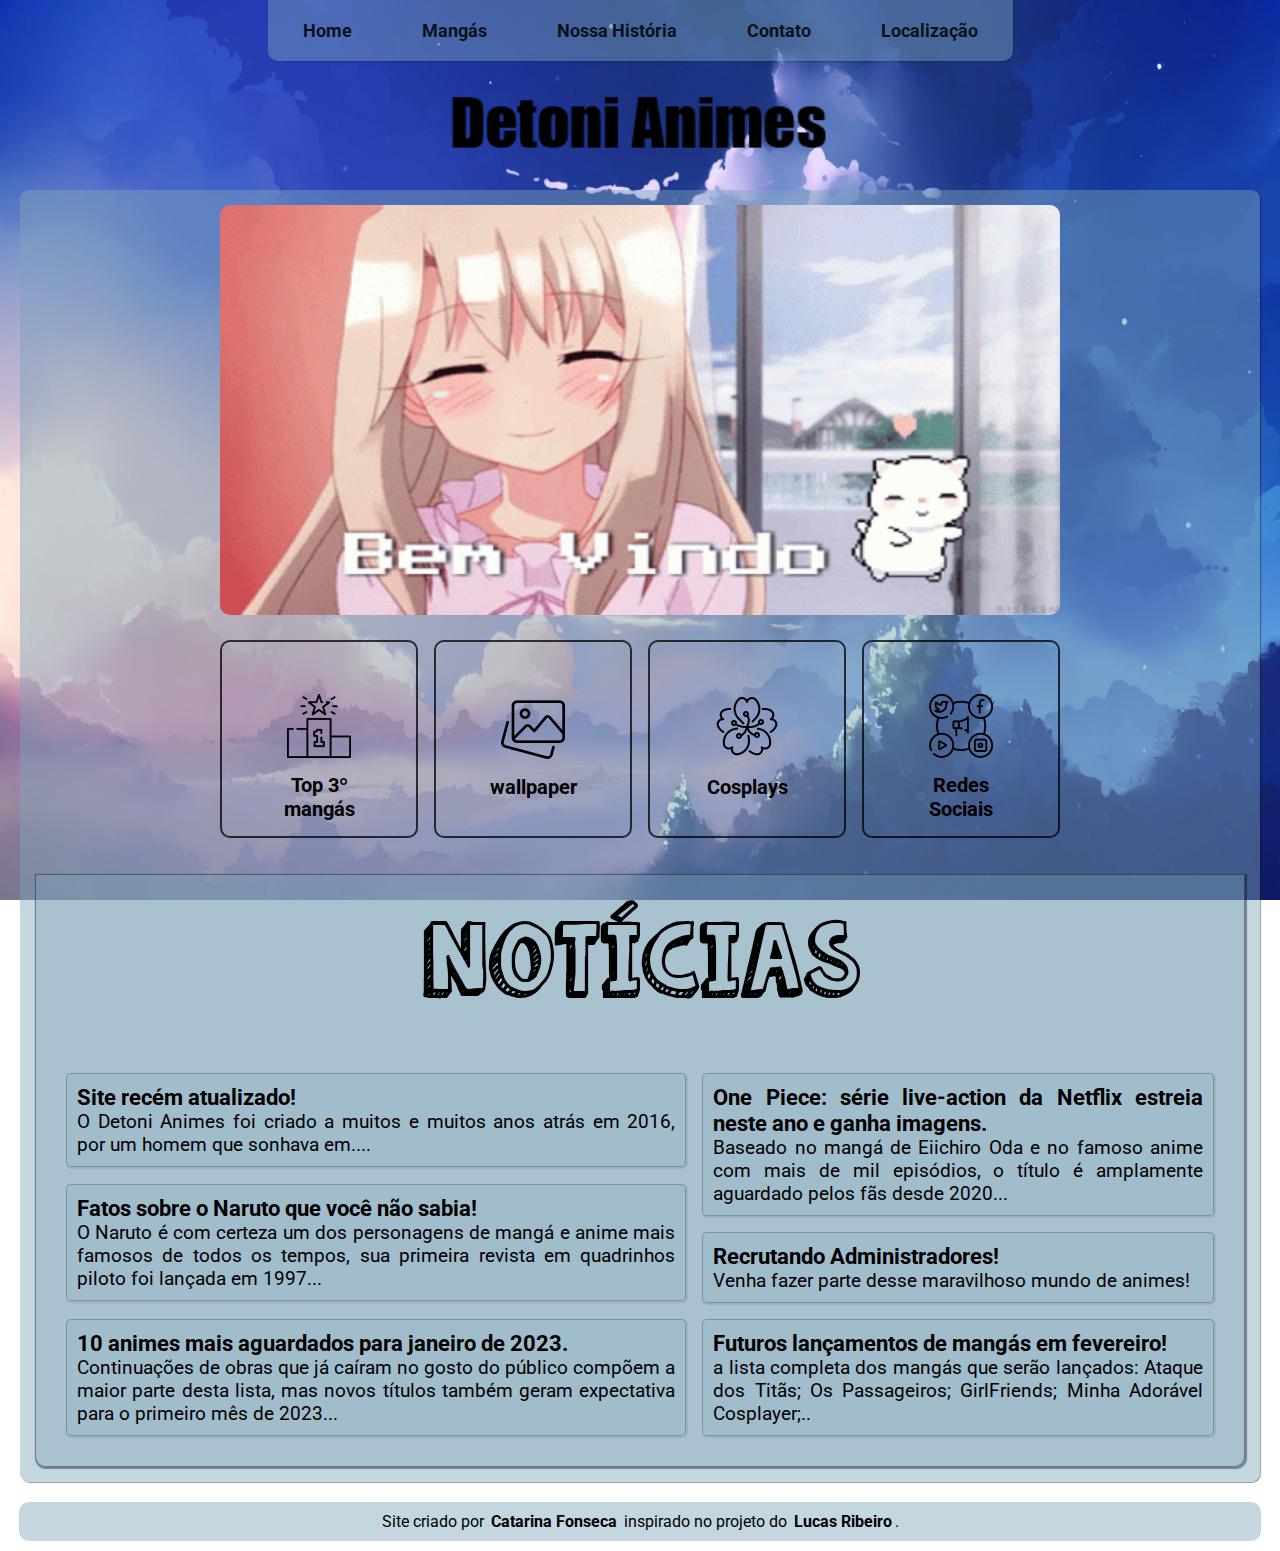
<file: index.html>
<!DOCTYPE html>
<html lang="pt-br">
<head>
    <meta charset="UTF-8">
    <meta http-equiv="X-UA-Compatible" content="IE=edge">
    <meta name="viewport" content="width=device-width, initial-scale=1.0">
    <title>Detoni Mangás</title>
    <link rel="shortcut icon" href="favicons/favicon.home.ico" type="image/x-icon">
    <link rel="stylesheet" href="css/index.css">
</head>
<body>
    <header>
        <picture>
            <img src="imagens/tituloPagina.png" alt="Logo da pagina" id="logo">
        </picture>
        <nav>
            <a href="index.html">Home</a>
            <a href="lista-de-mangas.html">Mangás</a>
            <a href="nossa-historia.html">Nossa História</a>
            <a href="contato.html">Contato</a>
            <a href="localizacao.html">Localização</a>
        </nav>
    </header>
    <main>
        <section id="menu">
                <picture>
                    <img src="imagens/bem-vindo-cute.gif" alt="Gif inicial" id="gif">
                </picture>
                <nav>
                    <div class="nav-menu">
                        <a href="ranking.html"><img src="imagens/ranking.png" alt="icone ranking" class="icone"> Top 3º mangás</a>
                        <a href="wallpaper.html"><img src="imagens/galeria-de-imagens.png" alt="icone galeria" class="icone"> wallpaper</a>
                    </div>
                    <div class="nav-menu">
                        <a href="#"><img src="imagens/sakura.png" alt="icone cosplays" class="icone"> Cosplays</a>
                        <a href="#"><img src="imagens/midia-social.png" alt="icone redes sociais" class="icone">Redes Sociais</a>
                    </div>
                </nav>
        </section>
        
        <section class="noticias">
            <article>
                <h2>Notícias</h2>
                <ul>
                    <div class="nav-noticias">
                        <li>
                            <h3>
                                Site recém atualizado!
                            </h3>
                            <p>
                                O Detoni Animes foi criado a muitos e muitos anos atrás em 2016, por um homem que sonhava em....
                            </p>
                        </li>
                        <li>
                            <h3>Fatos sobre o Naruto que você não sabia!</h3>
                        <p>O Naruto é com certeza um dos personagens de mangá e anime mais famosos de todos os tempos, sua primeira revista em quadrinhos piloto foi lançada em 1997...</p>
                        </li>
                        <li>
                            <h3>
                                10 animes mais aguardados para janeiro de 2023.
                            </h3>
                            <p>
                                Continuações de obras que já caíram no gosto do público compõem a maior parte desta lista, mas novos títulos também geram expectativa para o primeiro mês de 2023...
                            </p>
                        </li>
                    </div>
                    <div class="nav-noticias">
                        <li>
                            <h3>
                                One Piece: série live-action da Netflix estreia neste ano e ganha imagens.
                            </h3>
                            <p>
                                Baseado no mangá de Eiichiro Oda e no famoso anime com mais de mil episódios, o título é amplamente aguardado pelos fãs desde 2020...
                            </p>
                        </li>
                        <li>
                            <h3>
                                Recrutando Administradores!
                            </h3>
                            <p>
                                Venha fazer parte desse maravilhoso mundo de animes!
                            </p>
                        </li>
                        <li>
                            <h3>Futuros lançamentos de mangás em fevereiro!</h3>
                            <p>a lista completa dos mangás que serão lançados: Ataque dos Titãs; Os Passageiros; GirlFriends; Minha Adorável Cosplayer;..</p>
                        </li>
                    </div>
                </ul>
            </article>
        </section>
    </main>
    <footer>
        <p>
            Site criado por <a href="https://github.com/CatarinaLFonseca/" target="_blank"><strong>Catarina Fonseca</strong></a> inspirado no projeto do <a href="https://github.com/becoolxz" target="_blank"><strong>Lucas Ribeiro</strong></a>.
        </p>
    </footer>
</body>
</html>
</file>
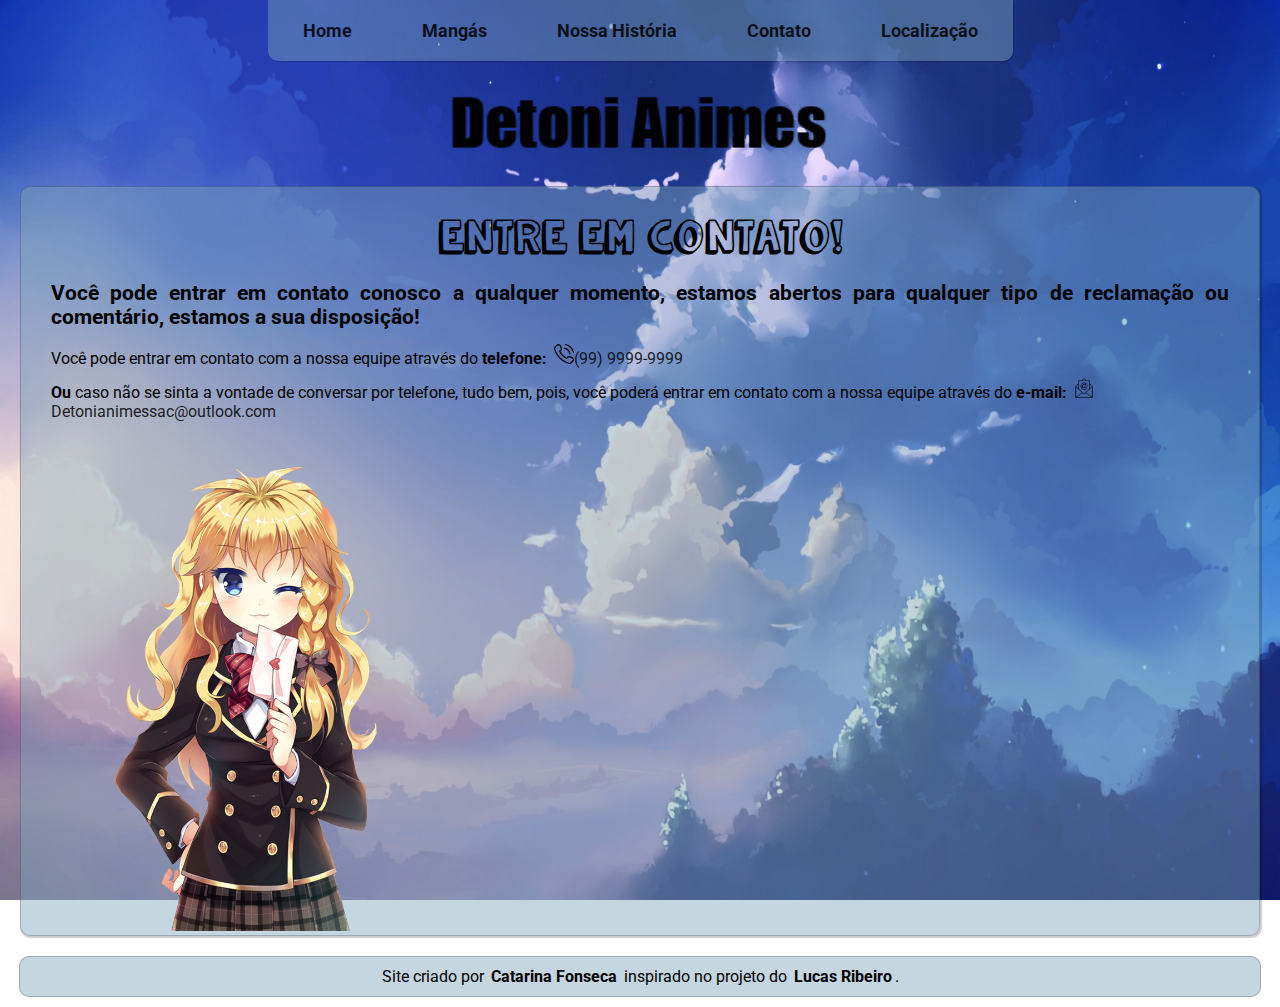
<file: contato.html>
<!DOCTYPE html>
<html lang="pt-br">
<head>
    <meta charset="UTF-8">
    <meta http-equiv="X-UA-Compatible" content="IE=edge">
    <meta name="viewport" content="width=device-width, initial-scale=1.0">
    <title>Contato</title>
    <link rel="shortcut icon" href="favicons/favicon.contato.ico" type="image/x-icon">
    <link rel="stylesheet" href="css/contato.css">
</head>
<body>
    <header>
        <nav>
            <a href="index.html">Home</a>
            <a href="lista-de-mangas.html">Mangás</a>
            <a href="nossa-historia.html">Nossa História</a>
            <a href="contato.html">Contato</a>
            <a href="localizacao.html">Localização</a>
        </nav>
        <img src="imagens/tituloPagina.png" alt="Logo da pagina" id="logo">
    </header>
    <main>
        <article>
            <h1>
                Entre em contato!
            </h1>
            <h2>
                Você pode entrar em contato conosco a qualquer momento, estamos abertos para qualquer tipo de reclamação ou comentário, estamos a sua disposição!
            </h2>
            <p>
                Você pode entrar em contato com a nossa equipe através do<strong> telefone:</strong> <a href="#"><img src="imagens/chamada-telefonica.png" alt="icone telefone" class="icone">(99) 9999-9999</img></a>
            </p>
            <p>
                <strong>Ou </strong>caso não se sinta a vontade de conversar por telefone, tudo bem, pois, você poderá entrar em contato com a nossa equipe através do <strong>e-mail:</strong> <a href="#"><img src="imagens/marketing-de-email.png" alt="icone e-mail" class="icone"> Detonianimessac@outlook.com</img></a>
            </p>
            <img src="imagens/contato-anime.png" alt="">
        </article>
    </main>
    <footer>
        <p>
            Site criado por <a href="https://github.com/CatarinaLFonseca/" target="_blank"><strong>Catarina Fonseca</strong></a> inspirado no projeto do <a href="https://github.com/becoolxz" target="_blank"><strong>Lucas Ribeiro</strong></a>.
        </p>
    </footer>
</body>
</html>
</file>
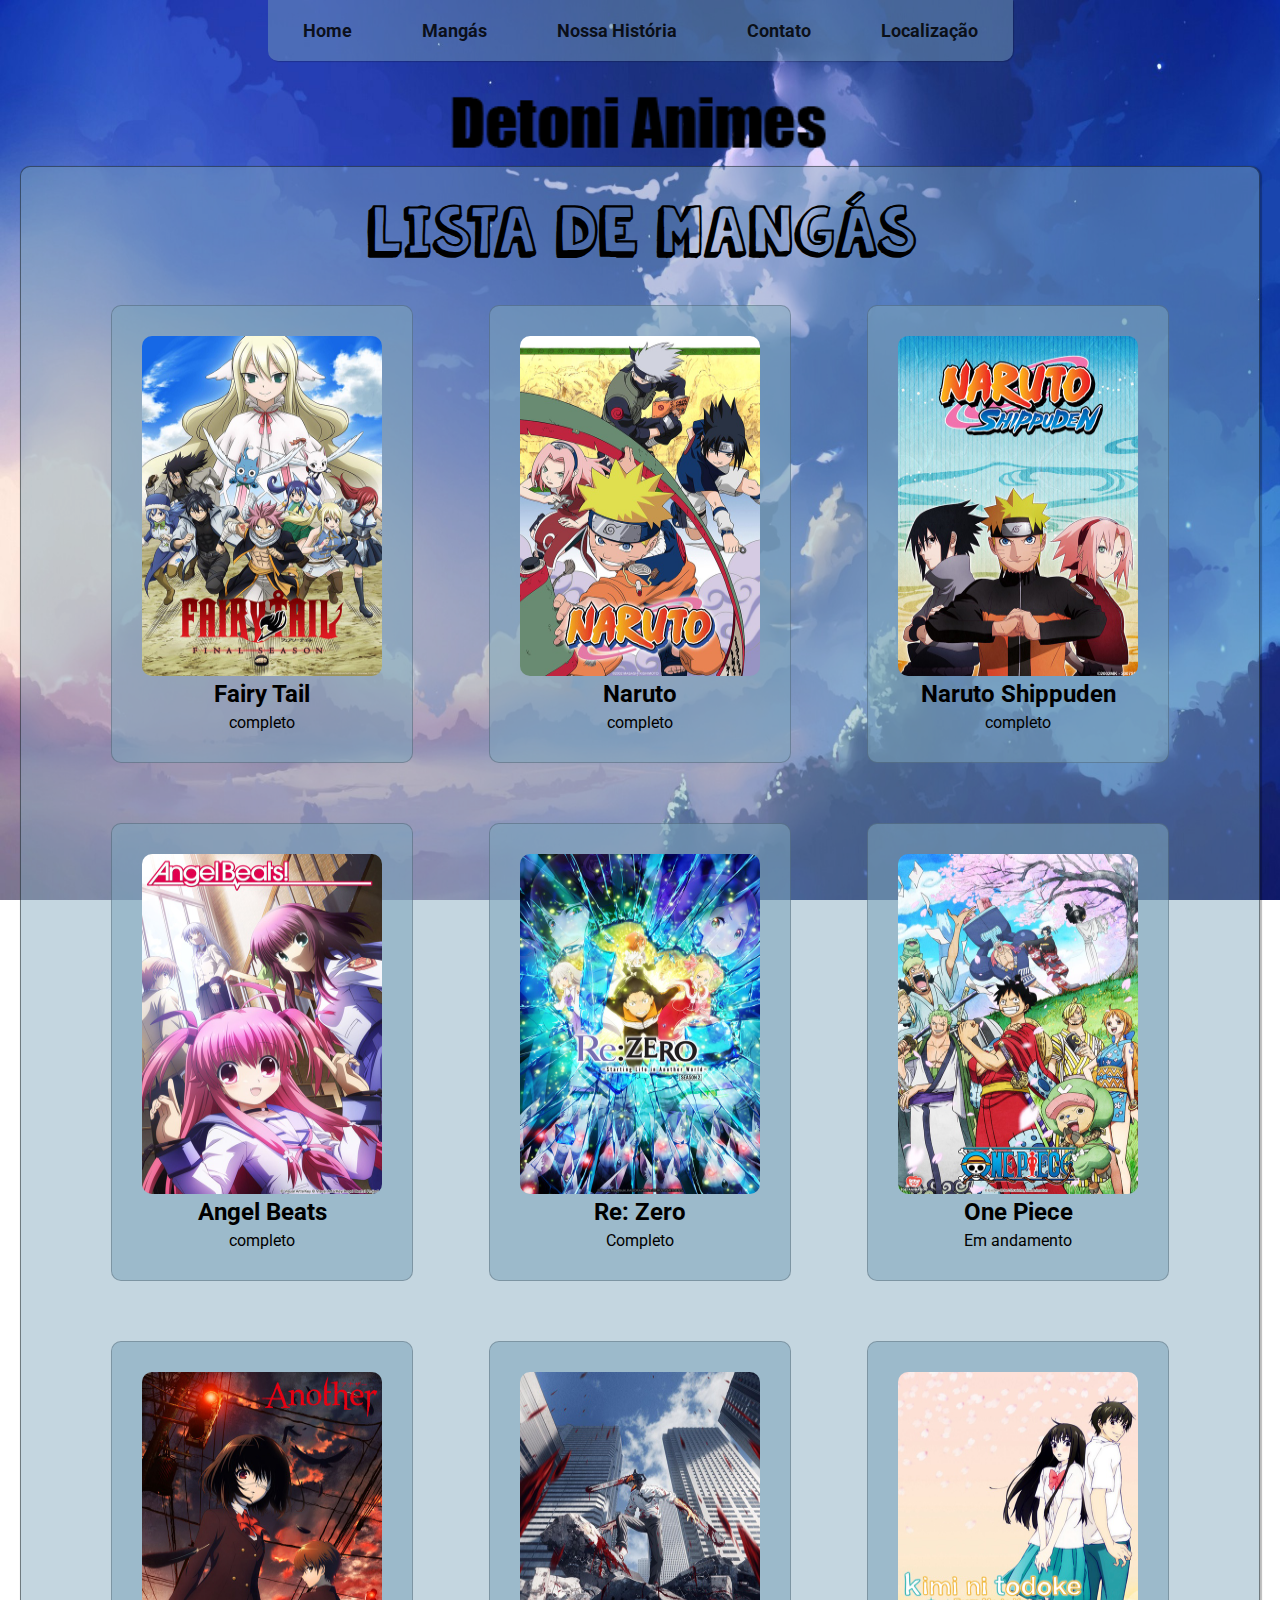
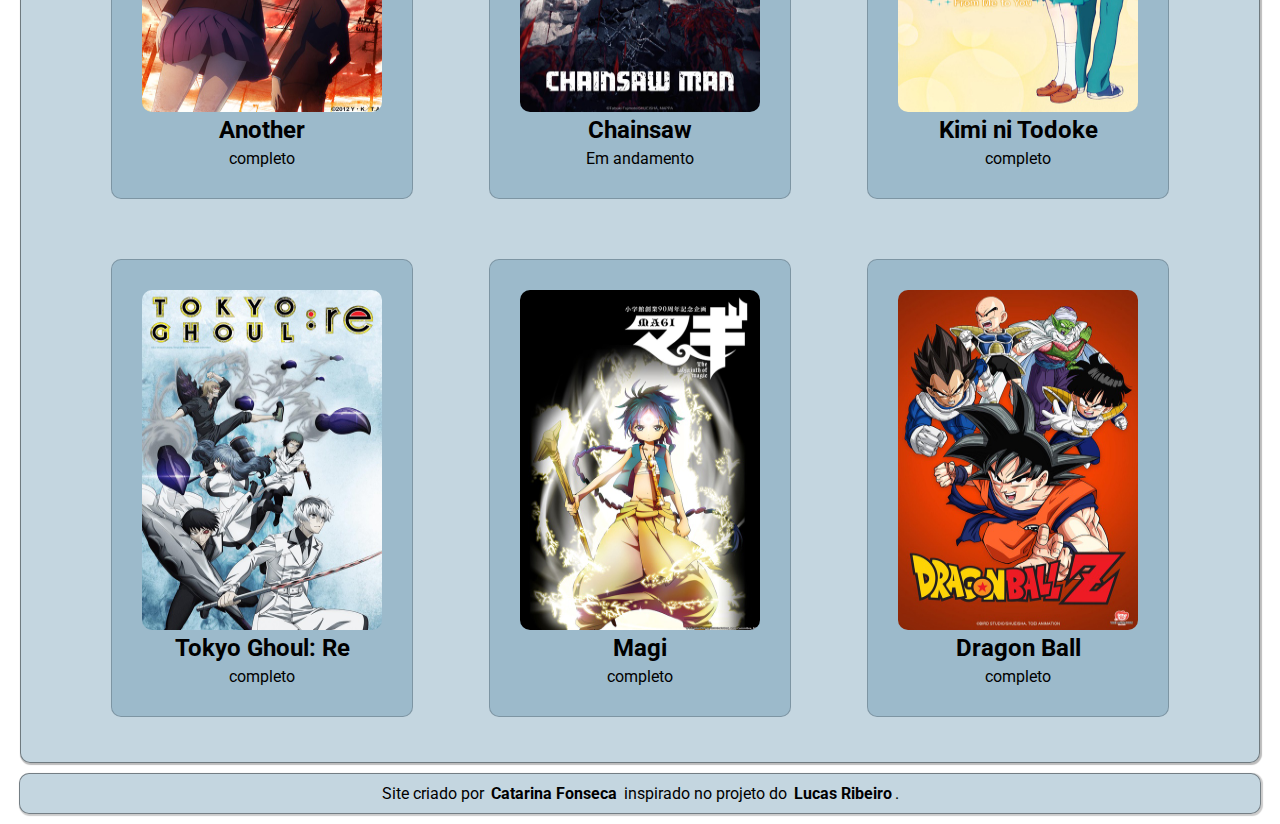
<file: lista-de-mangas.html>
<!DOCTYPE html>
<html lang="pt-br">
<head>
    <meta charset="UTF-8">
    <meta http-equiv="X-UA-Compatible" content="IE=edge">
    <meta name="viewport" content="width=device-width, initial-scale=1.0">
    <title>Lista de mangás</title>
    <link rel="shortcut icon" href="favicons/favicon.mangas.ico" type="image/x-icon">
    <link rel="stylesheet" href="css/lista-de-mangas.css">
</head>

<body>
    <header>
        <nav>
            <a href="index.html">Home</a>
            <a href="lista-de-mangas.html">Mangás</a>
            <a href="nossa-historia.html">Nossa História</a>
            <a href="contato.html">Contato</a>
            <a href="localizacao.html">Localização</a>
        </nav>
        <img src="imagens/tituloPagina.png" alt="Logo da pagina" id="logo">
    </header>
    <main>
        <section>
            <article>
                <h1>Lista de Mangás</h1>
                <ul>
                    <div class="listas-mangas">
                        <li>
                            <img src="imagens/capa-fairy-tail.jpe" alt="capa fairy tail">
                            <h2>Fairy Tail</h2>
                            <p>completo</p>
                        </li>
                        <li>
                            <img src="imagens/capa-angel-beats.jpe" alt="capa angel beats">
                            <h2>Angel Beats</h2>
                            <p>completo</p>
                        </li>
                        <li>
                            <img src="imagens/capa-another.jpe" alt="capa another">
                            <h2>Another</h2>
                            <p>completo</p>
                        </li>
                        <li>
                            <img src="imagens/capa-tokyo.jpe" alt="capa tokyo">
                            <h2>Tokyo Ghoul: Re</h2>
                            <p>completo</p>
                        </li>
                        
                    </div>
                    
                    <div class="listas-mangas">
                        <li>
                            <img src="imagens/capa-naruto.jpe" alt="capa naruto classico">
                            <h2>Naruto</h2>
                            <p>completo</p>
                        </li>
                        <li>
                            <img src="imagens/capa-re.zero.jpe" alt="capa re:zero">
                            <h2>Re: Zero</h2>
                            <p>Completo</p>
                        </li>
                        
                        <li>
                            <img src="imagens/capa-chainsaw.jpe" alt="capa chainsaw">
                            <h2>Chainsaw</h2>
                            <p>Em andamento</p>
                        </li>
                        <li>
                            <img src="imagens/capa-magi.jpe" alt="capa magi">
                            <h2>Magi</h2>
                            <p>completo</p>
                        </li>
                    </div>
                    <div class="listas-mangas">
                        <li>
                            <img src="imagens/capa-naruto-shipp.jpe" alt="capa naruto shippuden">
                            <h2>Naruto Shippuden</h2>
                            <p>completo</p>
                        </li>
                        <li>
                            <img src="imagens/capa-one-piece.jpe" alt="capa one piece">
                            <h2>One Piece</h2>
                            <p>Em andamento</p>
                        </li>
                        <li>
                            <img src="imagens/capa-kimi.jpe" alt="capa kimi">
                            <h2>Kimi ni Todoke</h2>
                            <p>completo</p>
                        </li>
                        <li>
                            <img src="imagens/capa-dragon-ball.jpe" alt="capa dragon ball">
                            <h2>Dragon Ball</h2>
                            <p>completo</p>
                        </li>
                    </div>
                
                </ul>
            </article>
        </section>
    </main>
    <footer>
        <p>
            Site criado por <a href="https://github.com/CatarinaLFonseca/" target="_blank"><strong>Catarina Fonseca</strong></a> inspirado no projeto do <a href="https://github.com/becoolxz" target="_blank"><strong>Lucas Ribeiro</strong></a>.
        </p>
    </footer>
</body>
</html>
</file>
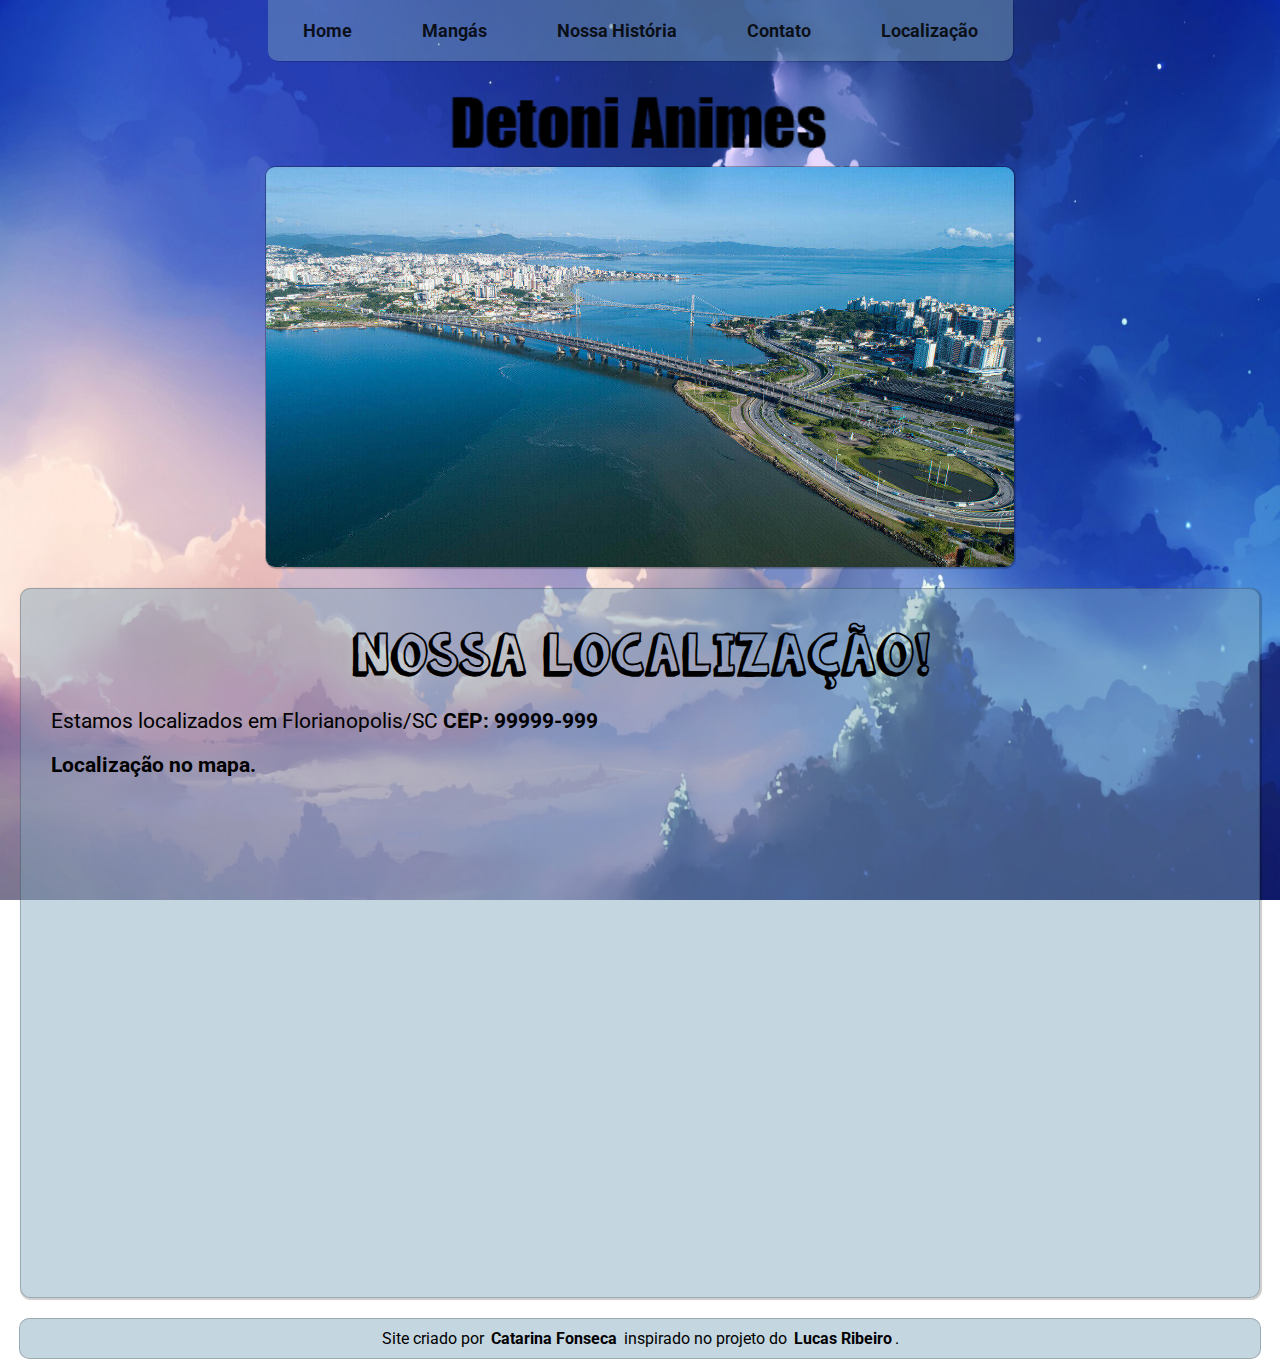
<file: localizacao.html>
<!DOCTYPE html>
<html lang="pt-br">
<head>
    <meta charset="UTF-8">
    <meta http-equiv="X-UA-Compatible" content="IE=edge">
    <meta name="viewport" content="width=device-width, initial-scale=1.0">
    <title>Localização</title>
    <link rel="shortcut icon" href="favicons/favicon.map.ico" type="image/x-icon">
    <link rel="stylesheet" href="css/localizacao.css">
</head>
<body>
    <header>
        <nav>
            <a href="index.html">Home</a>
            <a href="lista-de-mangas.html">Mangás</a>
            <a href="nossa-historia.html">Nossa História</a>
            <a href="contato.html">Contato</a>
            <a href="localizacao.html">Localização</a>
        </nav>
        <img src="imagens/tituloPagina.png" alt="Logo da pagina" id="logo">
        <img src="imagens/floripa.jpg" alt="imagem de floripa" id="floripa">
    </header>
    <main>
        <article>
            <h1>
                Nossa Localização!
            </h1>
            <p>
                Estamos localizados em Florianopolis/SC <strong>CEP: 99999-999</strong>
            </p>
            <p>
                <strong>Localização no mapa.</strong>
            </p>
            <iframe src="https://www.google.com/maps/embed?pb=!1m18!1m12!1m3!1d452702.1956407762!2d-48.750459984271785!3d-27.570705644975668!2m3!1f0!2f0!3f0!3m2!1i1024!2i768!4f13.1!3m3!1m2!1s0x9527394eb2c632d7%3A0x81bc550b6a04c746!2sFlorian%C3%B3polis%2C%20SC!5e0!3m2!1spt-BR!2sbr!4v1676644610918!5m2!1spt-BR!2sbr" width="900" height="500" style="border:0;border-radius: 10px;" allowfullscreen="" loading="lazy" referrerpolicy="no-referrer-when-downgrade"></iframe>
        </article>
    </main>
    <footer>
        <p>
            Site criado por <a href="https://github.com/CatarinaLFonseca/" target="_blank"><strong>Catarina Fonseca</strong></a> inspirado no projeto do <a href="https://github.com/becoolxz" target="_blank"><strong>Lucas Ribeiro</strong></a>.
        </p>
    </footer>
</body>
</html>
</file>
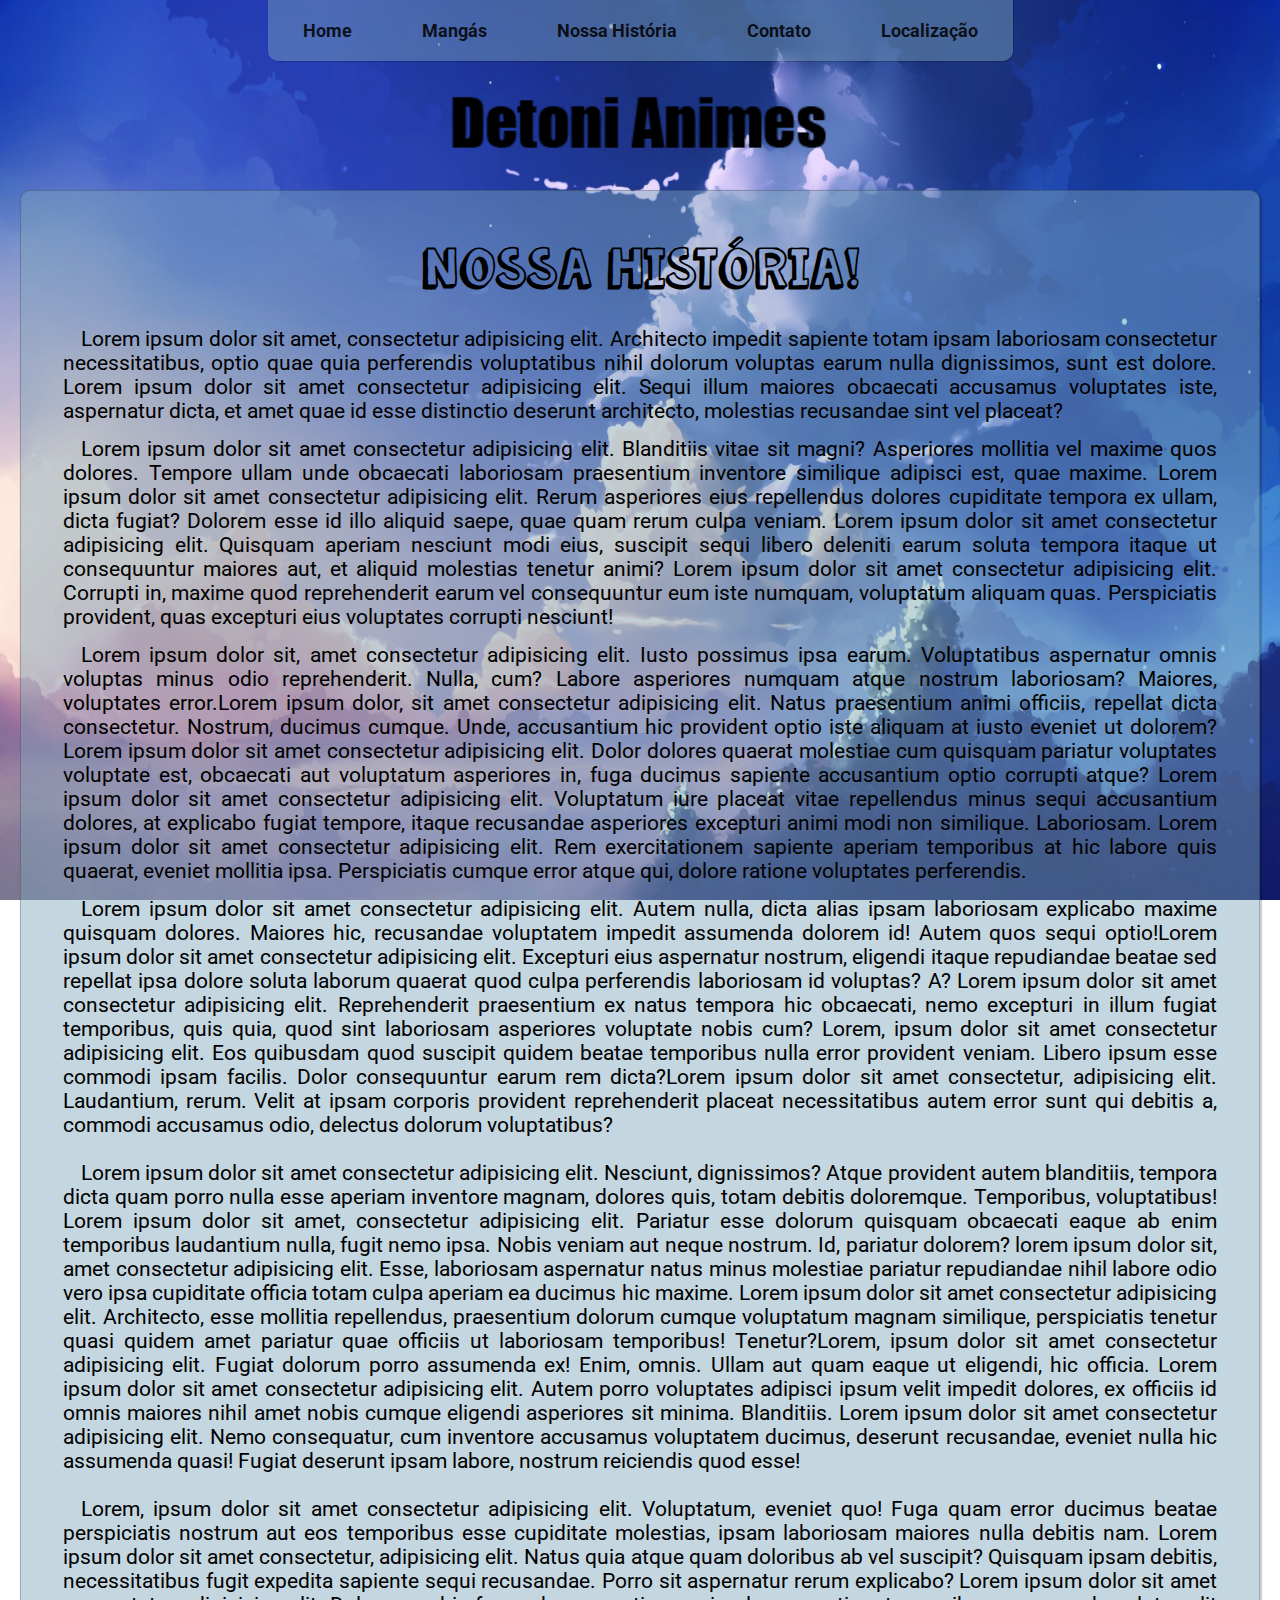
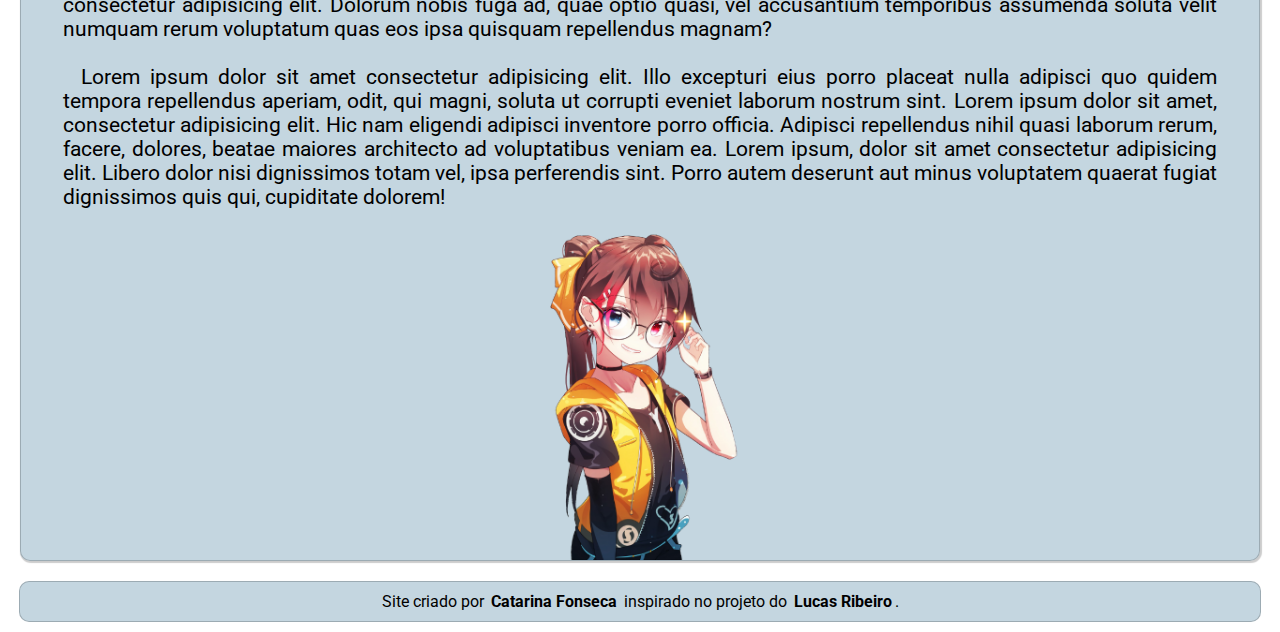
<file: nossa-historia.html>
<!DOCTYPE html>
<html lang="pt-br">
<head>
    <meta charset="UTF-8">
    <meta http-equiv="X-UA-Compatible" content="IE=edge">
    <meta name="viewport" content="width=device-width, initial-scale=1.0">
    <title>Nossa História</title>
    <link rel="shortcut icon" href="favicons/favicon.historia.ico" type="image/x-icon">
    <link rel="stylesheet" href="css/historia.css">
</head>
<body>
    <header>
        <picture>
            <img src="imagens/tituloPagina.png" alt="Logo da pagina" id="logo">
        </picture>
        <nav>
            <a href="index.html">Home</a>
            <a href="lista-de-mangas.html">Mangás</a>
            <a href="nossa-historia.html">Nossa História</a>
            <a href="contato.html">Contato</a>
            <a href="localizacao.html">Localização</a>
        </nav>
    </header>
    <main>
        <article>
            <h1>Nossa história!</h1>
            <p>
                Lorem ipsum dolor sit amet, consectetur adipisicing elit. Architecto impedit sapiente totam ipsam laboriosam consectetur necessitatibus, optio quae quia perferendis voluptatibus nihil dolorum voluptas earum nulla dignissimos, sunt est dolore. Lorem ipsum dolor sit amet consectetur adipisicing elit. Sequi illum maiores obcaecati accusamus voluptates iste, aspernatur dicta, et amet quae id esse distinctio deserunt architecto, molestias recusandae sint vel placeat?
            </p>
            <p>
                Lorem ipsum dolor sit amet consectetur adipisicing elit. Blanditiis vitae sit magni? Asperiores mollitia vel maxime quos dolores. Tempore ullam unde obcaecati laboriosam praesentium inventore similique adipisci est, quae maxime. Lorem ipsum dolor sit amet consectetur adipisicing elit. Rerum asperiores eius repellendus dolores cupiditate tempora ex ullam, dicta fugiat? Dolorem esse id illo aliquid saepe, quae quam rerum culpa veniam. Lorem ipsum dolor sit amet consectetur adipisicing elit. Quisquam aperiam nesciunt modi eius, suscipit sequi libero deleniti earum soluta tempora itaque ut consequuntur maiores aut, et aliquid molestias tenetur animi? Lorem ipsum dolor sit amet consectetur adipisicing elit. Corrupti in, maxime quod reprehenderit earum vel consequuntur eum iste numquam, voluptatum aliquam quas. Perspiciatis provident, quas excepturi eius voluptates corrupti nesciunt!
            </p>
            <p>
                Lorem ipsum dolor sit, amet consectetur adipisicing elit. Iusto possimus ipsa earum. Voluptatibus aspernatur omnis voluptas minus odio reprehenderit. Nulla, cum? Labore asperiores numquam atque nostrum laboriosam? Maiores, voluptates error.Lorem ipsum dolor, sit amet consectetur adipisicing elit. Natus praesentium animi officiis, repellat dicta consectetur. Nostrum, ducimus cumque. Unde, accusantium hic provident optio iste aliquam at iusto eveniet ut dolorem? Lorem ipsum dolor sit amet consectetur adipisicing elit. Dolor dolores quaerat molestiae cum quisquam pariatur voluptates voluptate est, obcaecati aut voluptatum asperiores in, fuga ducimus sapiente accusantium optio corrupti atque? Lorem ipsum dolor sit amet consectetur adipisicing elit. Voluptatum iure placeat vitae repellendus minus sequi accusantium dolores, at explicabo fugiat tempore, itaque recusandae asperiores excepturi animi modi non similique. Laboriosam. Lorem ipsum dolor sit amet consectetur adipisicing elit. Rem exercitationem sapiente aperiam temporibus at hic labore quis quaerat, eveniet mollitia ipsa. Perspiciatis cumque error atque qui, dolore ratione voluptates perferendis.
            </p>
            <p>
                Lorem ipsum dolor sit amet consectetur adipisicing elit. Autem nulla, dicta alias ipsam laboriosam explicabo maxime quisquam dolores. Maiores hic, recusandae voluptatem impedit assumenda dolorem id! Autem quos sequi optio!Lorem ipsum dolor sit amet consectetur adipisicing elit. Excepturi eius aspernatur nostrum, eligendi itaque repudiandae beatae sed repellat ipsa dolore soluta laborum quaerat quod culpa perferendis laboriosam id voluptas? A? Lorem ipsum dolor sit amet consectetur adipisicing elit. Reprehenderit praesentium ex natus tempora hic obcaecati, nemo excepturi in illum fugiat temporibus, quis quia, quod sint laboriosam asperiores voluptate nobis cum? Lorem, ipsum dolor sit amet consectetur adipisicing elit. Eos quibusdam quod suscipit quidem beatae temporibus nulla error provident veniam. Libero ipsum esse commodi ipsam facilis. Dolor consequuntur earum rem dicta?Lorem ipsum dolor sit amet consectetur, adipisicing elit. Laudantium, rerum. Velit at ipsam corporis provident reprehenderit placeat necessitatibus autem error sunt qui debitis a, commodi accusamus odio, delectus dolorum voluptatibus?
            </p>
            <div>
            <p>
                Lorem ipsum dolor sit amet consectetur adipisicing elit. Nesciunt, dignissimos? Atque provident autem blanditiis, tempora dicta quam porro nulla esse aperiam inventore magnam, dolores quis, totam debitis doloremque. Temporibus, voluptatibus!
                Lorem ipsum dolor sit amet, consectetur adipisicing elit. Pariatur esse dolorum quisquam obcaecati eaque ab enim temporibus laudantium nulla, fugit nemo ipsa. Nobis veniam aut neque nostrum. Id, pariatur dolorem? lorem ipsum dolor sit, amet consectetur adipisicing elit. Esse, laboriosam aspernatur natus minus molestiae pariatur repudiandae nihil labore odio vero ipsa cupiditate officia totam culpa aperiam ea ducimus hic maxime. Lorem ipsum dolor sit amet consectetur adipisicing elit. Architecto, esse mollitia repellendus, praesentium dolorum cumque voluptatum magnam similique, perspiciatis tenetur quasi quidem amet pariatur quae officiis ut laboriosam temporibus! Tenetur?Lorem, ipsum dolor sit amet consectetur adipisicing elit. Fugiat dolorum porro assumenda ex! Enim, omnis. Ullam aut quam eaque ut eligendi, hic officia. Lorem ipsum dolor sit amet consectetur adipisicing elit. Autem porro voluptates adipisci ipsum velit impedit dolores, ex officiis id omnis maiores nihil amet nobis cumque eligendi asperiores sit minima. Blanditiis. Lorem ipsum dolor sit amet consectetur adipisicing elit. Nemo consequatur, cum inventore accusamus voluptatem ducimus, deserunt recusandae, eveniet nulla hic assumenda quasi! Fugiat deserunt ipsam labore, nostrum reiciendis quod esse!
            </p>
            <p>
                Lorem, ipsum dolor sit amet consectetur adipisicing elit. Voluptatum, eveniet quo! Fuga quam error ducimus beatae perspiciatis nostrum aut eos temporibus esse cupiditate molestias, ipsam laboriosam maiores nulla debitis nam. Lorem ipsum dolor sit amet consectetur, adipisicing elit. Natus quia atque quam doloribus ab vel suscipit? Quisquam ipsam debitis, necessitatibus fugit expedita sapiente sequi recusandae. Porro sit aspernatur rerum explicabo? Lorem ipsum dolor sit amet consectetur adipisicing elit. Dolorum nobis fuga ad, quae optio quasi, vel accusantium temporibus assumenda soluta velit numquam rerum voluptatum quas eos ipsa quisquam repellendus magnam?
            </p>
            <p>
                Lorem ipsum dolor sit amet consectetur adipisicing elit. Illo excepturi eius porro placeat nulla adipisci quo quidem tempora repellendus aperiam, odit, qui magni, soluta ut corrupti eveniet laborum nostrum sint.
                Lorem ipsum dolor sit amet, consectetur adipisicing elit. Hic nam eligendi adipisci inventore porro officia. Adipisci repellendus nihil quasi laborum rerum, facere, dolores, beatae maiores architecto ad voluptatibus veniam ea.
                Lorem ipsum, dolor sit amet consectetur adipisicing elit. Libero dolor nisi dignissimos totam vel, ipsa perferendis sint. Porro autem deserunt aut minus voluptatem quaerat fugiat dignissimos quis qui, cupiditate dolorem!
            </p>
            <img src="imagens/histo-transp.png" alt="imagem transparente">
        </div>
        </article>
    </main>
    <footer>
        <p>
            Site criado por <a href="https://github.com/CatarinaLFonseca/" target="_blank"><strong>Catarina Fonseca</strong></a> inspirado no projeto do <a href="https://github.com/becoolxz" target="_blank"><strong>Lucas Ribeiro</strong></a>.
        </p>
    </footer>
</body>
</html>
</file>
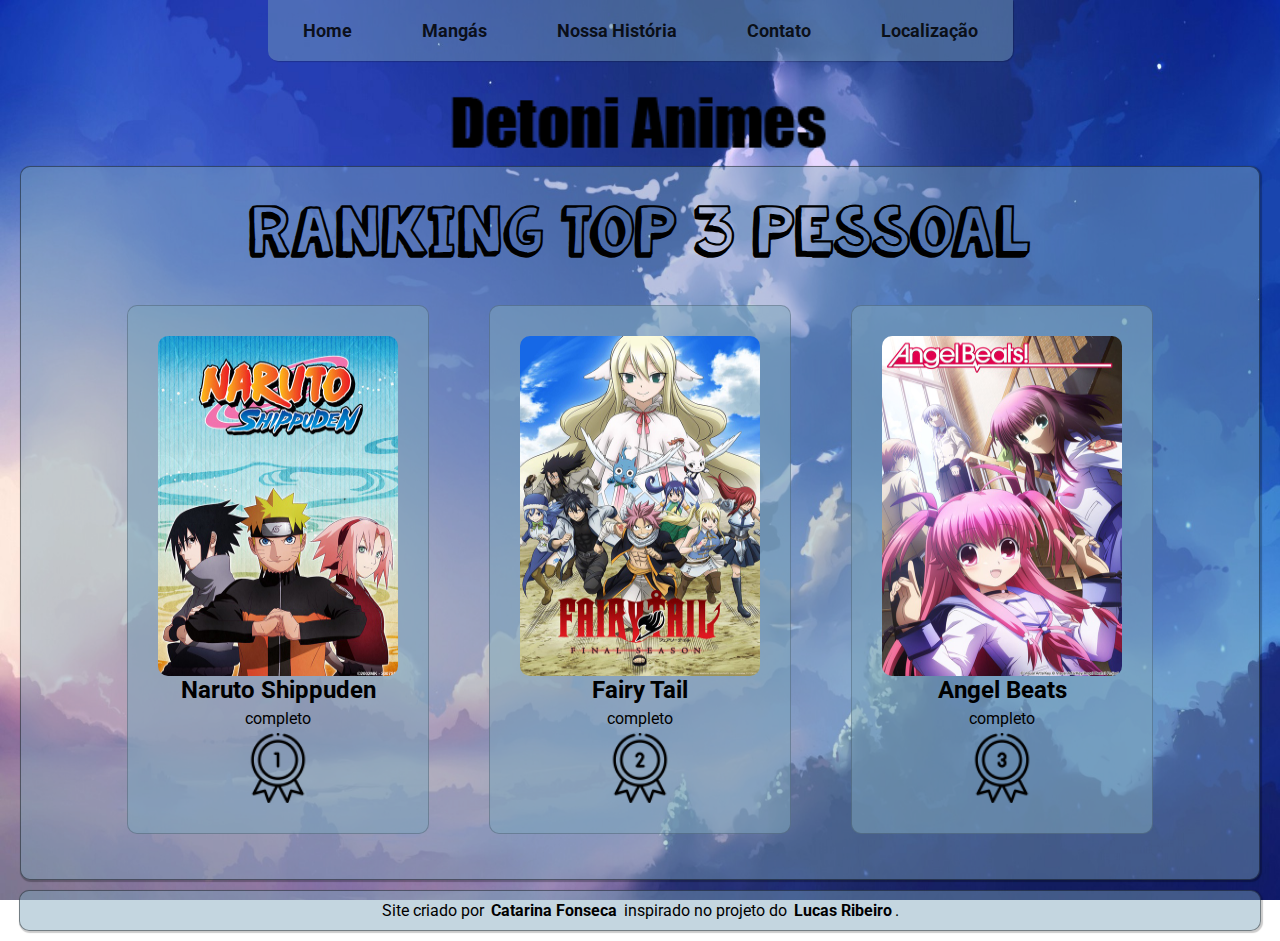
<file: ranking.html>
<!DOCTYPE html>
<html lang="pt-br">
<head>
    <meta charset="UTF-8">
    <meta http-equiv="X-UA-Compatible" content="IE=edge">
    <meta name="viewport" content="width=device-width, initial-scale=1.0">
    <title>Ranking</title>
    <link rel="shortcut icon" href="favicons/favicon.ranking.ico" type="image/x-icon">
    <link rel="stylesheet" href="css/ranking.css">
</head>
<body>
    <header>
        <nav>
            <a href="index.html">Home</a>
            <a href="lista-de-mangas.html">Mangás</a>
            <a href="nossa-historia.html">Nossa História</a>
            <a href="contato.html">Contato</a>
            <a href="localizacao.html">Localização</a>
        </nav>
        <img src="imagens/tituloPagina.png" alt="Logo da pagina" id="logo">
    </header>
    <main>
        <section>
            <article>
                <h1>Ranking Top 3 Pessoal</h1>
                <ul>
                    <div class="listas-mangas">
                        <li>
                            <img src="imagens/capa-naruto-shipp.jpe" alt="capa naruto shippuden">
                            <h2>Naruto Shippuden</h2>
                            <p>completo</p>
                            <img src="imagens/primeiro.l.png" alt="icone primeiro lugar" class="icone">
                        </li>
                        <li>
                            <img src="imagens/capa-fairy-tail.jpe" alt="capa fairy tail">
                            <h2>Fairy Tail</h2>
                            <p>completo</p>
                            <img src="imagens/segundo.l.png" alt="icone segundo lugar" class="icone">
                        </li>
                        <li>
                            <img src="imagens/capa-angel-beats.jpe" alt="capa angel beats">
                            <h2>Angel Beats</h2>
                            <p>completo</p>
                            <img src="imagens/terceiro.l.png" alt="icone terceiro lugar" class="icone">
                        </li>
                    </div>
                </ul>
            </article>
        </section>
    </main>
    <footer>
        <p>
            Site criado por <a href="https://github.com/CatarinaLFonseca/" target="_blank"><strong>Catarina Fonseca</strong></a> inspirado no projeto do <a href="https://github.com/becoolxz" target="_blank"><strong>Lucas Ribeiro</strong></a>.
        </p>
    </footer>
</body>
</html>
</file>
<file: css/index.css>
@charset "UTF-8";
@import url('https://fonts.googleapis.com/css2?family=Roboto:ital,wght@0,100;0,300;0,400;0,700;1,100;1,300;1,400&display=swap');

@font-face {
    font-family: 'gibi';
    src: url('../fonte-decorativa/KGSummerSunshine.ttf') format('truetype');
    font-weight: normal;
}

* {
    margin: 0px;
    padding: 0px;
}

body {
    font-family: 'Roboto', cursive;
    background-image: url('../imagens/fundo0.jpg');
    background-size: 100% 100%;
    background-attachment: fixed;
    
}

header {
    display: flex;
    padding: 0px;
    align-items: center;
    flex-direction: column-reverse;


}

header > picture {
    margin-top: 30px;
}

img#logo {
    width: 380px;
}

header > nav {
    font-weight: bold;
    font-size: 18px;  
    background-color: rgba(125, 164, 187, 0.452);
    border-bottom-left-radius: 10px;
    border-bottom-right-radius: 10px;
    margin: auto;
    box-shadow: 1px 1px 1px rgba(0, 0, 0, 0.199);
    display: flex;
    flex-direction: row;
}

header > nav > a {
    color: rgba(0, 0, 0, 0.849);
    text-decoration: none;
    padding: 20px 35px;
    border-bottom-left-radius: 10px;
    border-bottom-right-radius: 10px;
}

nav > a:hover {
    background-color: rgba(240, 183, 225, 0.603);
    transition: 1s;

}

main {
    background-color: rgba(125, 164, 187, 0.452);
    text-align: center;
    margin: 20px;
    padding: 15px;
    border-radius: 9px;
    box-shadow: 1px 1px 1px rgba(0, 0, 0, 0.384);
}

section {
    display: flex;
    align-items: center;
    justify-content: space-between;
    flex-direction: row;
}

#gif {
    height: 300px;
    width: 800px;
    border-radius: 10px;
}

main > section > nav {
    text-align: center;
    font-weight: bold;
    font-size: 20px;  
    padding: 13px;
    display: flex;
}

main > section > nav > div > a {
    color: rgb(0, 0, 0);
    text-decoration: none;
    padding: 37px;
    margin: 8px;
    height: 120px;
    width: 120px;
    border: 2px solid rgba(0, 0, 0, 0.753);
    border-radius: 10px;
    display: flex;
    flex-direction: column;
}

nav > div > a:hover {
    background-color: rgba(240, 183, 225, 0.603);
    transition: 1s;
}

.nav-menu {
    display: flex;
    flex-direction: row;
}

.icone {
    display: block;
    margin: auto;
    padding: 15px;  
}

section.noticias {
    display: flex;
    flex-direction: column;
    margin-top: 15px;
    background-color: rgba(122, 160, 182, 0.363);
    border: 1px solid rgba(0, 0, 0, 0.377);
    border-bottom-left-radius: 10px;
    border-bottom-right-radius: 10px;
    box-shadow: 1px 1px 1px 1px rgba(0, 0, 0, 0.39);
} 

section > article {
    display: flex;
    flex-direction: column;
    align-items: center;
}

article > h2 {
    font-family: 'gibi';
    font-size: 4.4em;
    padding: 20px;
}

article > ul {
    text-align: justify;
    display: flex;
    margin: 2px;
    padding: 20px;
    align-items: stretch;
}

.nav-noticias {
    display: flex;
    flex-direction: column;
    justify-content: space-between;
}

article > ul > div > li {
    font-size: 1.2em;
    background-color: rgba(132, 163, 180, 0.178);
    margin: 8px;
    padding: 10px;
    list-style-type: none;
    border: 1px solid rgba(0, 0, 0, 0.219);
    border-radius: 5px;
    box-shadow: 1px 1px 1px 1px rgba(0, 0, 0, 0.082);
}

article > ul > div > li:hover {
    background-color: rgba(240, 183, 225, 0.603);
    transition: 1s;
}

footer {
    background-color: rgba(125, 164, 187, 0.452);
    text-align: center;
    margin: 10px 19px;
    padding: 10px;
    border-radius: 10px;
}

footer > p {
    font-size: 1em;
}

footer > p > a {
    color: rgb(0, 0, 0);
    text-decoration: none;
    padding: 3px;
    
}

footer > p > a:hover {
    background-color: rgba(240, 183, 225, 0.603);
    transition: 1s;
    border-radius: 8px;
}

@media screen and (max-width: 1760px) {
    #menu {
        justify-content: space-around;
    }
    #gif {
        height: 410px;
    }
    .nav-menu {
        flex-direction: column;
    }
}

@media screen and (max-width: 1550px) {
    main {
        height: auto;
        margin: 20px;
    }
}

@media screen and (max-width: 1366px) {
    #menu {
        flex-direction: column;
    }
    .nav-menu {
        flex-direction: row;
    }
    #gif {
        width: 840px;
    }
}

@media screen and (max-width: 940px) {
    .nav-menu {
        flex-direction: column;
    }
    #gif {
        width: 410px;
    }
   
}


@media screen and (max-width: 780px) {
    header > nav > a {
        font-size: 15px;
        padding: 20px 15px;
    }
    section > article > h2 {
        font-size:  3.7em;
        padding: 5px;
    }
    
}

@media screen and (max-width: 580px) {
    #gif {
        width: 400px;
    }    

    section > article {
        display: flex;
        flex-direction: column;
    }
    section > article > h2 {
        font-size:  3.66em;
        margin: auto;
    
    }

    section > article > ul {
        flex-direction: column;
    }
}
</file>
<file: css/contato.css>
@charset "UTF-8";
@import url('https://fonts.googleapis.com/css2?family=Roboto:ital,wght@0,100;0,300;0,400;0,700;1,100;1,300;1,400&display=swap');

@font-face {
    font-family: 'gibi preto';
    src: url('../fonte-decorativa/KGSummerSunshineShadow.ttf') format('truetype');
    font-weight: normal;
}


* {
    margin: 0px;
    padding: 0px;
}

body {
    font-family: 'Roboto', cursive;
    background-image: url('../imagens/fundo0.jpg');
    background-size: 100% 100%;
    background-attachment: fixed;

}

header {
    display: flex;
    flex-direction: column;
    align-items: center;
}

img#logo {
    margin-top: 30px;
    width: 380px;
}

header > nav {
    font-weight: bold;
    font-size: 18px;  
    background-color: rgba(125, 164, 187, 0.452);
    border-bottom-left-radius: 10px;
    border-bottom-right-radius: 10px;
    margin: auto;
    box-shadow: 1px 1px 1px rgba(0, 0, 0, 0.199);
    display: flex;
    flex-direction: row;
}

header > nav > a {
    color: rgba(0, 0, 0, 0.849);
    text-decoration: none;
    padding: 20px 35px;
    border-bottom-left-radius: 10px;
    border-bottom-right-radius: 10px;
}

nav > a:hover {
    background-color: rgba(240, 183, 225, 0.603);
    transition: 1s;
}

main {
    background-color: rgba(125, 164, 187, 0.452);
    margin: 20px;
    padding: 10px;
    padding-bottom: 0px;
    border-radius: 10px;
    border: 1px solid rgba(0, 0, 0, 0.199);
    box-shadow: 1px 1px 1px 1px rgba(0, 0, 0, 0.199);
}

article {
    padding: 10px;
    padding-bottom: 0px;
}

article > h1 {
    text-align: center;
    font-family: 'gibi preto';
    font-size: 2em;
}

article > h2 {
    font-size: 1.3em;
    margin: 15px 10px;
    text-align: justify;
}

article > p {
    font-size: 1em;
    margin: 10px;
}

article > p > a {
    color: rgba(0, 0, 0, 0.849);
    text-decoration: none;
    padding: 3px;
    border-radius: 10px;
}

article > p > a:hover {
    background-color: rgba(240, 183, 225, 0.603);
    transition: 1s;
}

article > img {
    height: 500px;
}

.icone {
    width: 20px;
    height: 20px;
}

footer {
    background-color: rgba(125, 164, 187, 0.452);
    text-align: center;
    margin: 10px 19px;
    padding: 10px;
    border-radius: 10px;
    border: 1px solid rgba(0, 0, 0, 0.199);
}

footer > p {
    font-size: 1em;
}

footer > p > a {
    color: rgb(0, 0, 0);
    text-decoration: none;
    padding: 3px;
    
}

footer > p > a:hover {
    background-color: rgba(240, 183, 225, 0.603);
    transition: 1s;
    border-radius: 8px;
}

@media screen and (max-width: 778px) {
    header > nav > a {
        font-size: 15px;
        padding: 20px 15px;
    }
}
</file>
<file: css/lista-de-mangas.css>
@charset "UTF-8";
@import url('https://fonts.googleapis.com/css2?family=Roboto:ital,wght@0,100;0,300;0,400;0,700;1,100;1,300;1,400&display=swap');

@font-face {
    font-family: 'gibi preto';
    src: url('../fonte-decorativa/KGSummerSunshineShadow.ttf') format('truetype');
    font-weight: normal;
}

* {
    margin: 0px;
    padding: 0px;
}

body {
    font-family: 'Roboto', cursive;
    background-image: url('../imagens/fundo0.jpg');
    background-size: 100% 100%;
    background-attachment: fixed;

}

header {
    display: flex;
    flex-direction: column;
    align-items: center;
}



header > nav {
    font-weight: bold;
    font-size: 18px;  
    background-color: rgba(125, 164, 187, 0.452);
    border-bottom-left-radius: 10px;
    border-bottom-right-radius: 10px;
    margin: auto;
    box-shadow: 1px 1px 1px rgba(0, 0, 0, 0.199);
    display: flex;
    flex-direction: row;
}

header > nav > a {
    color: rgba(0, 0, 0, 0.849);
    text-decoration: none;
    padding: 20px 35px;
    border-bottom-left-radius: 10px;
    border-bottom-right-radius: 10px;
}

nav > a:hover {
    background-color: rgba(240, 183, 225, 0.603);
    transition: 1s;
}

img#logo {
    margin-top: 30px;
    width: 380px;
}

main {
    display: flex;
    flex-direction: column;
    align-items: center;
    background-color: rgba(125, 164, 187, 0.452);
    margin: 0px 20px;
    padding: 15px;
    padding-top: 0px;
    border: 1px solid rgba(0, 0, 0, 0.432);
    border-radius: 10px;
    box-shadow: 1px 1px 1px 1px rgba(0, 0, 0, 0.267);
}

section {
    display: flex;
    flex-direction: column;
}

section > article {
    display: flex;
    flex-direction: column;
    justify-content: space-evenly;
    align-items: center;
}

section > article > h1 {
    text-align: center;
    font-size: 3em;
    font-family: 'gibi preto';
    margin-top: 20px;
}

section > article > ul {
    list-style-position: inherit;
    columns: 3;
    
}

.listas-mangas {
    display: flex;
    flex-direction: column;
    align-items: flex-start;
}

section > article > ul > div > li {
    background-color:  rgba(125, 164, 187, 0.562);
    margin: 30px;
    padding: 30px;
    padding-bottom: 30px;
    list-style-type: none;
    border-radius: 10px;
    border: 1px solid rgba(0, 0, 0, 0.199);
}

ul > div > li:hover {
    background-color: rgba(240, 183, 225, 0.205);
    transition: 1s;
}

section > article > ul > div > li > img {
    width: 240px;
    height: 340px;
    border-radius: 10px;
    
}

section > article > ul > div > li > h2  {
    text-align: center;
}

section > article > ul > div > li > p {
    text-align: center;
    margin-top: 5px;
}

footer {
    background-color: rgba(125, 164, 187, 0.452);
    text-align: center;
    margin: 10px 19px;
    padding: 10px;
    border-radius: 10px;
    border: 1px solid rgba(0, 0, 0, 0.411);
    box-shadow: 1px 1px 1px 1px rgba(0, 0, 0, 0.205);
}

footer > p {
    font-size: 1em;
}

footer > p > a {
    color: rgb(0, 0, 0);
    text-decoration: none;
    padding: 3px;
    
}

footer > p > a:hover {
    background-color: rgba(240, 183, 225, 0.603);
    transition: 1s;
    border-radius: 8px;
}

@media screen and (max-width: 1176px) {
    section > article > ul {
    columns: 2;
   }
}

@media screen and (max-width: 800px) {
    section > article > ul {
        columns: 1;
       }
    
}

@media screen and (max-width: 778px) {
    header > nav > a {
        font-size: 15px;
        padding: 20px 15px;
    }
}
</file>
<file: css/localizacao.css>
@charset "UTF-8";
@import url('https://fonts.googleapis.com/css2?family=Roboto:ital,wght@0,100;0,300;0,400;0,700;1,100;1,300;1,400&display=swap');

@font-face {
    font-family: 'gibi preto';
    src: url('../fonte-decorativa/KGSummerSunshineShadow.ttf') format('truetype');
    font-weight: normal;
}


* {
    margin: 0px;
    padding: 0px;
}

body {
    font-family: 'Roboto', cursive;
    background-image: url('../imagens/fundo0.jpg');
    background-size: 100% 100%;
    background-attachment: fixed;

}

header {
    display: flex;
    padding: 0px;
    align-items: center;
    flex-direction: column;
}

img#logo {
    margin-top: 30px;
    width: 380px;
}

img#floripa {
    width: 748px;
    height: 400px;
    border-radius: 10px;
    border: 1px solid rgba(0, 0, 0, 0.281);
    box-shadow: 1px 1px 1px rgba(0, 0, 0, 0.199);
}

header > nav {
    font-weight: bold;
    font-size: 18px;  
    background-color: rgba(125, 164, 187, 0.452);
    border-bottom-left-radius: 10px;
    border-bottom-right-radius: 10px;
    margin: auto;
    box-shadow: 1px 1px 1px rgba(0, 0, 0, 0.199);
    display: flex;
    flex-direction: row;
}

header > nav > a {
    color: rgba(0, 0, 0, 0.849);
    text-decoration: none;
    padding: 20px 35px;
    border-bottom-left-radius: 10px;
    border-bottom-right-radius: 10px;
}

nav > a:hover {
    background-color: rgba(240, 183, 225, 0.603);
    transition: 1s;
}

main {
    background-color: rgba(125, 164, 187, 0.452);
    margin: 20px;
    padding: 10px;
    padding-bottom: 0px;
    border-radius: 10px;
    border: 1px solid rgba(0, 0, 0, 0.199);
    box-shadow: 1px 1px 1px 1px rgba(0, 0, 0, 0.199);
}

article {
    display: flex;
    flex-direction: column;
    padding: 10px;
}

article > h1 {
    font-family: 'gibi preto';
    font-size: 2.5em;
    text-align: center;
    margin: 8px;

}

article > p {
     font-size: 1.3em;
     margin: 10px;
}

article#mapa {
    border-radius: 10px;
}

footer {
    background-color: rgba(125, 164, 187, 0.452);
    text-align: center;
    margin: 10px 19px;
    padding: 10px;
    border-radius: 10px;
    border: 1px solid rgba(0, 0, 0, 0.199);
}

footer > p {
    font-size: 1em;
}

footer > p > a {
    color: rgb(0, 0, 0);
    text-decoration: none;
    padding: 3px;
    
}

footer > p > a:hover {
    background-color: rgba(240, 183, 225, 0.603);
    transition: 1s;
    border-radius: 8px;
}

@media screen and (max-width: 1007px) {
    article > iframe {
        width: 700px;  
    }
}

@media screen and (max-width: 800px) {
    article > iframe {
        width: 500px; 
    }
}

@media screen and (max-width: 778px) {
    header > nav > a {
        font-size: 15px;
        padding: 20px 15px;
    }
    img#floripa {
        width: 469px;
        height: 400px;
    }
}

@media screen and (max-width: 600px) {
    article > iframe {
        width: 400px; 
    }
}
</file>
<file: css/historia.css>
@charset "UTF-8";
@import url('https://fonts.googleapis.com/css2?family=Roboto:ital,wght@0,100;0,300;0,400;0,700;1,100;1,300;1,400&display=swap');

@font-face {
    font-family: 'gibi preto';
    src: url('../fonte-decorativa/KGSummerSunshineShadow.ttf') format('truetype');
    font-weight: normal;
}

* {
    margin: 0px;
    padding: 0px;
}

body {
    font-family: 'Roboto', cursive;
    background-image: url('../imagens/fundo0.jpg');
    background-size: 100% 100%;
    background-attachment: fixed;

}


header {
    display: flex;
    padding: 0px;
    align-items: center;
    flex-direction: column-reverse;


}

header > picture {
    margin-top: 30px;
}

img#logo {
    width: 380px;
}

header > nav {
    font-weight: bold;
    font-size: 18px;  
    background-color: rgba(125, 164, 187, 0.452);
    border-bottom-left-radius: 10px;
    border-bottom-right-radius: 10px;
    margin: auto;
    box-shadow: 1px 1px 1px rgba(0, 0, 0, 0.199);
    display: flex;
    flex-direction: row;
}

header > nav > a {
    color: rgba(0, 0, 0, 0.849);
    text-decoration: none;
    padding: 20px 35px;
    border-bottom-left-radius: 10px;
    border-bottom-right-radius: 10px;
}

nav > a:hover {
    background-color: rgba(240, 183, 225, 0.603);
    transition: 1s;
}

main {
    background-color: rgba(125, 164, 187, 0.452);
    margin: 20px;
    padding: 10px;
    padding-bottom: 0px;
    border-radius: 10px;
    border: 1px solid rgba(0, 0, 0, 0.199);
    box-shadow: 1px 1px 1px 1px rgba(0, 0, 0, 0.199);
}

article {
    padding: 20px;
    text-align: justify;
    padding-bottom: 0px;
}

article > h1 {
    font-family: 'gibi preto';
    font-size: 2.4em;
    text-align: center;
    margin-top: 10px;
    margin-bottom: 20px;
    padding: 2px;
}

article > p {
    font-size: 1.3em;
    margin: 10px;
    padding: 2px;
    text-indent: 18px;
}

article > div {
    display: flex;
    flex-direction: column;
    align-items: center;
}

article > div > p {
    font-size: 1.3em;
    margin: 10px;
    padding: 2px;
    text-indent: 18px;
}

article > div > img {
    width: 240px;
}

footer {
    background-color: rgba(125, 164, 187, 0.452);
    text-align: center;
    margin: 10px 19px;
    padding: 10px;
    border-radius: 10px;
    border: 1px solid rgba(0, 0, 0, 0.199);
}

footer > p {
    font-size: 1em;
}

footer > p > a {
    color: rgb(0, 0, 0);
    text-decoration: none;
    padding: 3px;
    
}

footer > p > a:hover {
    background-color: rgba(240, 183, 225, 0.603);
    transition: 1s;
    border-radius: 8px;
}

@media screen and (max-width: 778px) {
    header > nav > a {
        font-size: 15px;
        padding: 20px 15px;
    }
}
</file>
<file: css/ranking.css>
@charset "UTF-8";
@import url('https://fonts.googleapis.com/css2?family=Roboto:ital,wght@0,100;0,300;0,400;0,700;1,100;1,300;1,400&display=swap');

@font-face {
    font-family: 'gibi preto';
    src: url('../fonte-decorativa/KGSummerSunshineShadow.ttf') format('truetype');
    font-weight: normal;
}

* {
    margin: 0px;
    padding: 0px;
}

body {
    font-family: 'Roboto', cursive;
    background-image: url('../imagens/fundo0.jpg');
    background-size: 100% 100%;
    background-attachment: fixed;

}

header {
    display: flex;
    flex-direction: column;
    align-items: center;
}



header > nav {
    font-weight: bold;
    font-size: 18px;  
    background-color: rgba(125, 164, 187, 0.452);
    border-bottom-left-radius: 10px;
    border-bottom-right-radius: 10px;
    margin: auto;
    box-shadow: 1px 1px 1px rgba(0, 0, 0, 0.199);
    display: flex;
    flex-direction: row;
}

header > nav > a {
    color: rgba(0, 0, 0, 0.849);
    text-decoration: none;
    padding: 20px 35px;
    border-bottom-left-radius: 10px;
    border-bottom-right-radius: 10px;
}

nav > a:hover {
    background-color: rgba(240, 183, 225, 0.603);
    transition: 1s;
}

img#logo {
    margin-top: 30px;
    width: 380px;
}

main {
    display: flex;
    flex-direction: column;
    align-items: center;
    background-color: rgba(125, 164, 187, 0.452);
    margin: 0px 20px;
    padding: 15px;
    padding-top: 0px;
    border: 1px solid rgba(0, 0, 0, 0.432);
    border-radius: 10px;
    box-shadow: 1px 1px 1px 1px rgba(0, 0, 0, 0.267);
}

section {
    display: flex;
    flex-direction: column;
}

section > article {
    display: flex;
    flex-direction: column;
    justify-content: space-evenly;
    align-items: center;
}

section > article > h1 {
    text-align: center;
    font-size: 3em;
    font-family: 'gibi preto';
    margin-top: 20px;
}
/*
section > article > ul {
    list-style-position: inherit;
    columns: 2;
    
}
*/
.listas-mangas {
    display: flex;
    flex-direction: row;
}

section > article > ul > div > li {
    background-color:  rgba(125, 164, 187, 0.562);
    display: flex;
    flex-direction: column;
    align-items: center;
    margin: 30px;
    padding: 30px;
    padding-bottom: 30px;
    list-style-type: none;
    border-radius: 10px;
    border: 1px solid rgba(0, 0, 0, 0.199);
}

ul > div > li:hover {
    background-color: rgba(240, 183, 225, 0.205);
    transition: 1s;
}

section > article > ul > div > li > img {
    width: 240px;
    height: 340px;
    border-radius: 10px;
}

.icone {
    width: 70px;
    height: 70px;
    margin-top: 5px;
}

section > article > ul > div > li > h2  {
    text-align: center;
}

section > article > ul > div > li > p {
    text-align: center;
    margin-top: 5px;
}

footer {
    background-color: rgba(125, 164, 187, 0.452);
    text-align: center;
    margin: 10px 19px;
    padding: 10px;
    border-radius: 10px;
    border: 1px solid rgba(0, 0, 0, 0.411);
    box-shadow: 1px 1px 1px 1px rgba(0, 0, 0, 0.205);
}

footer > p {
    font-size: 1em;
}

footer > p > a {
    color: rgb(0, 0, 0);
    text-decoration: none;
    padding: 3px;
    
}

footer > p > a:hover {
    background-color: rgba(240, 183, 225, 0.603);
    transition: 1s;
    border-radius: 8px;
}

@media screen and (max-width: 1188px) {
    .listas-mangas {
        flex-direction: column;
        align-items: center;
   }
}

@media screen and (max-width: 778px) {
    header > nav > a {
        font-size: 15px;
        padding: 20px 15px;
    }
}
</file>
